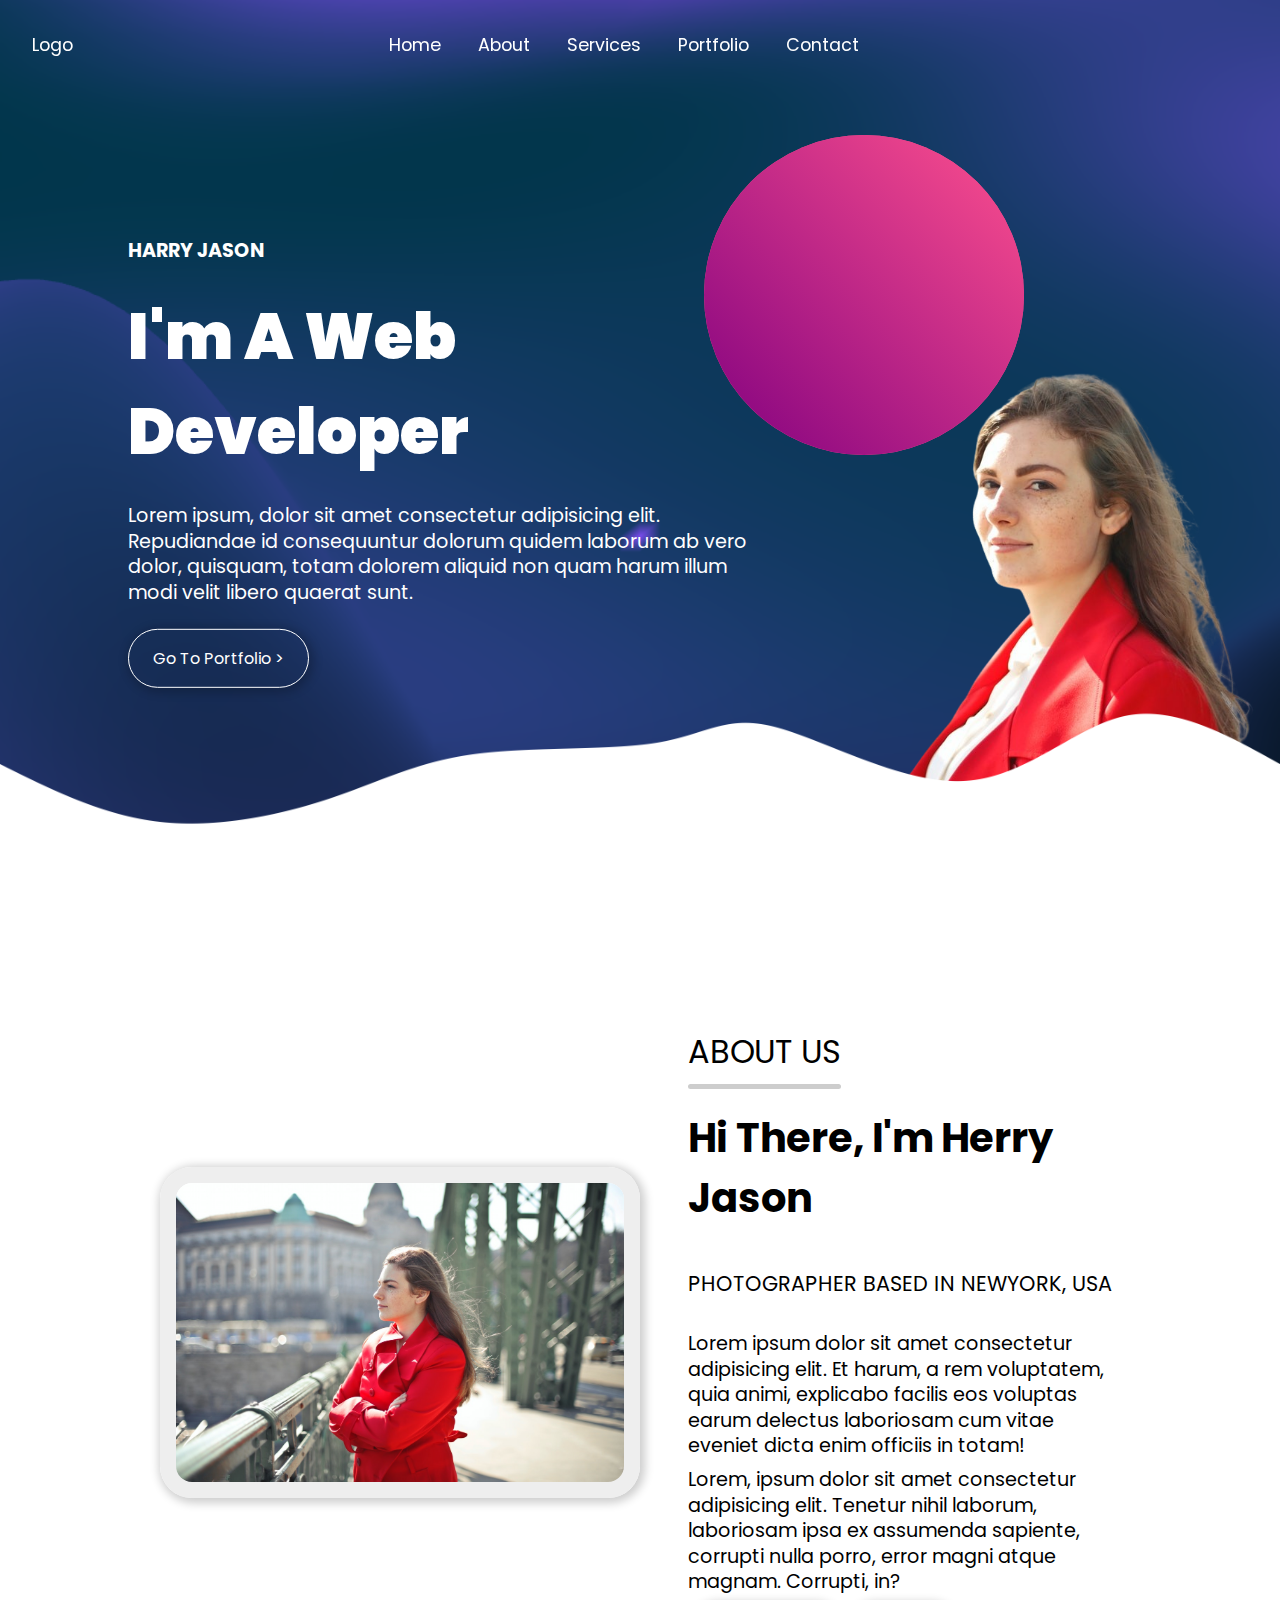
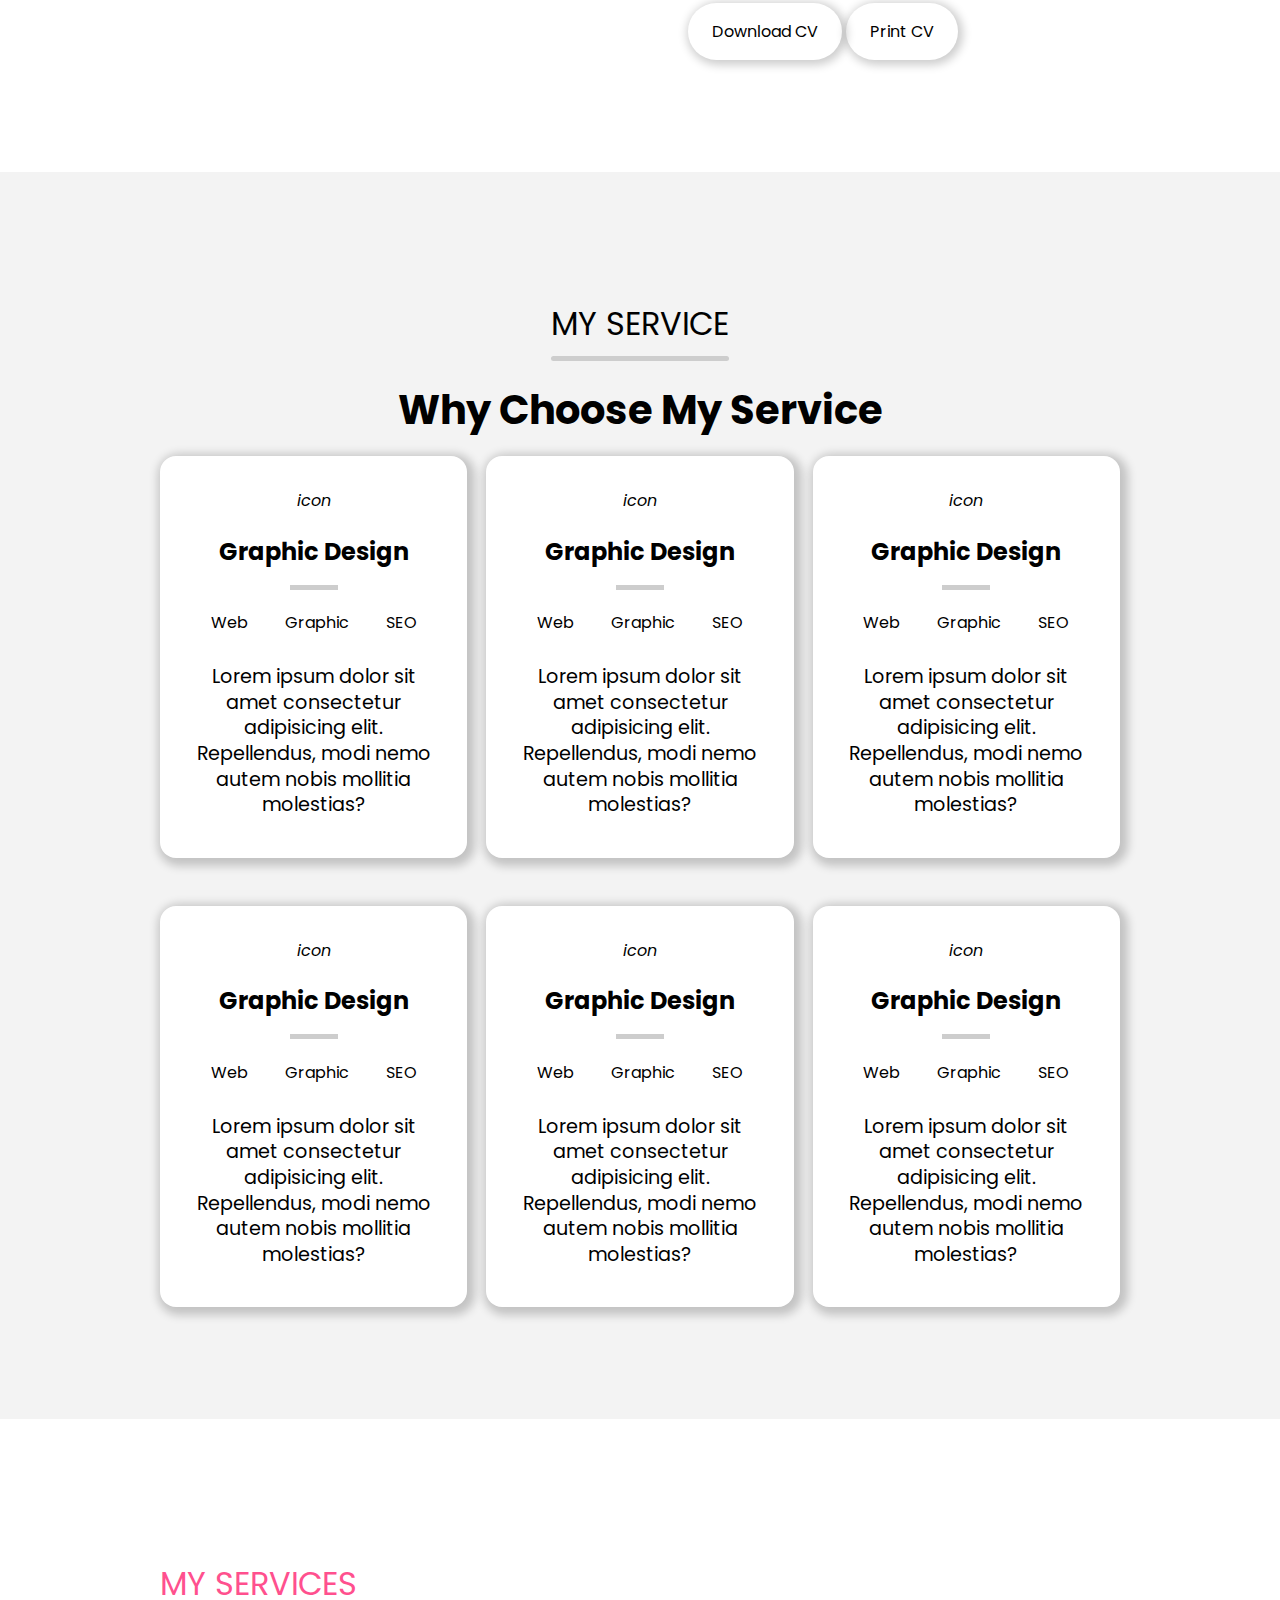
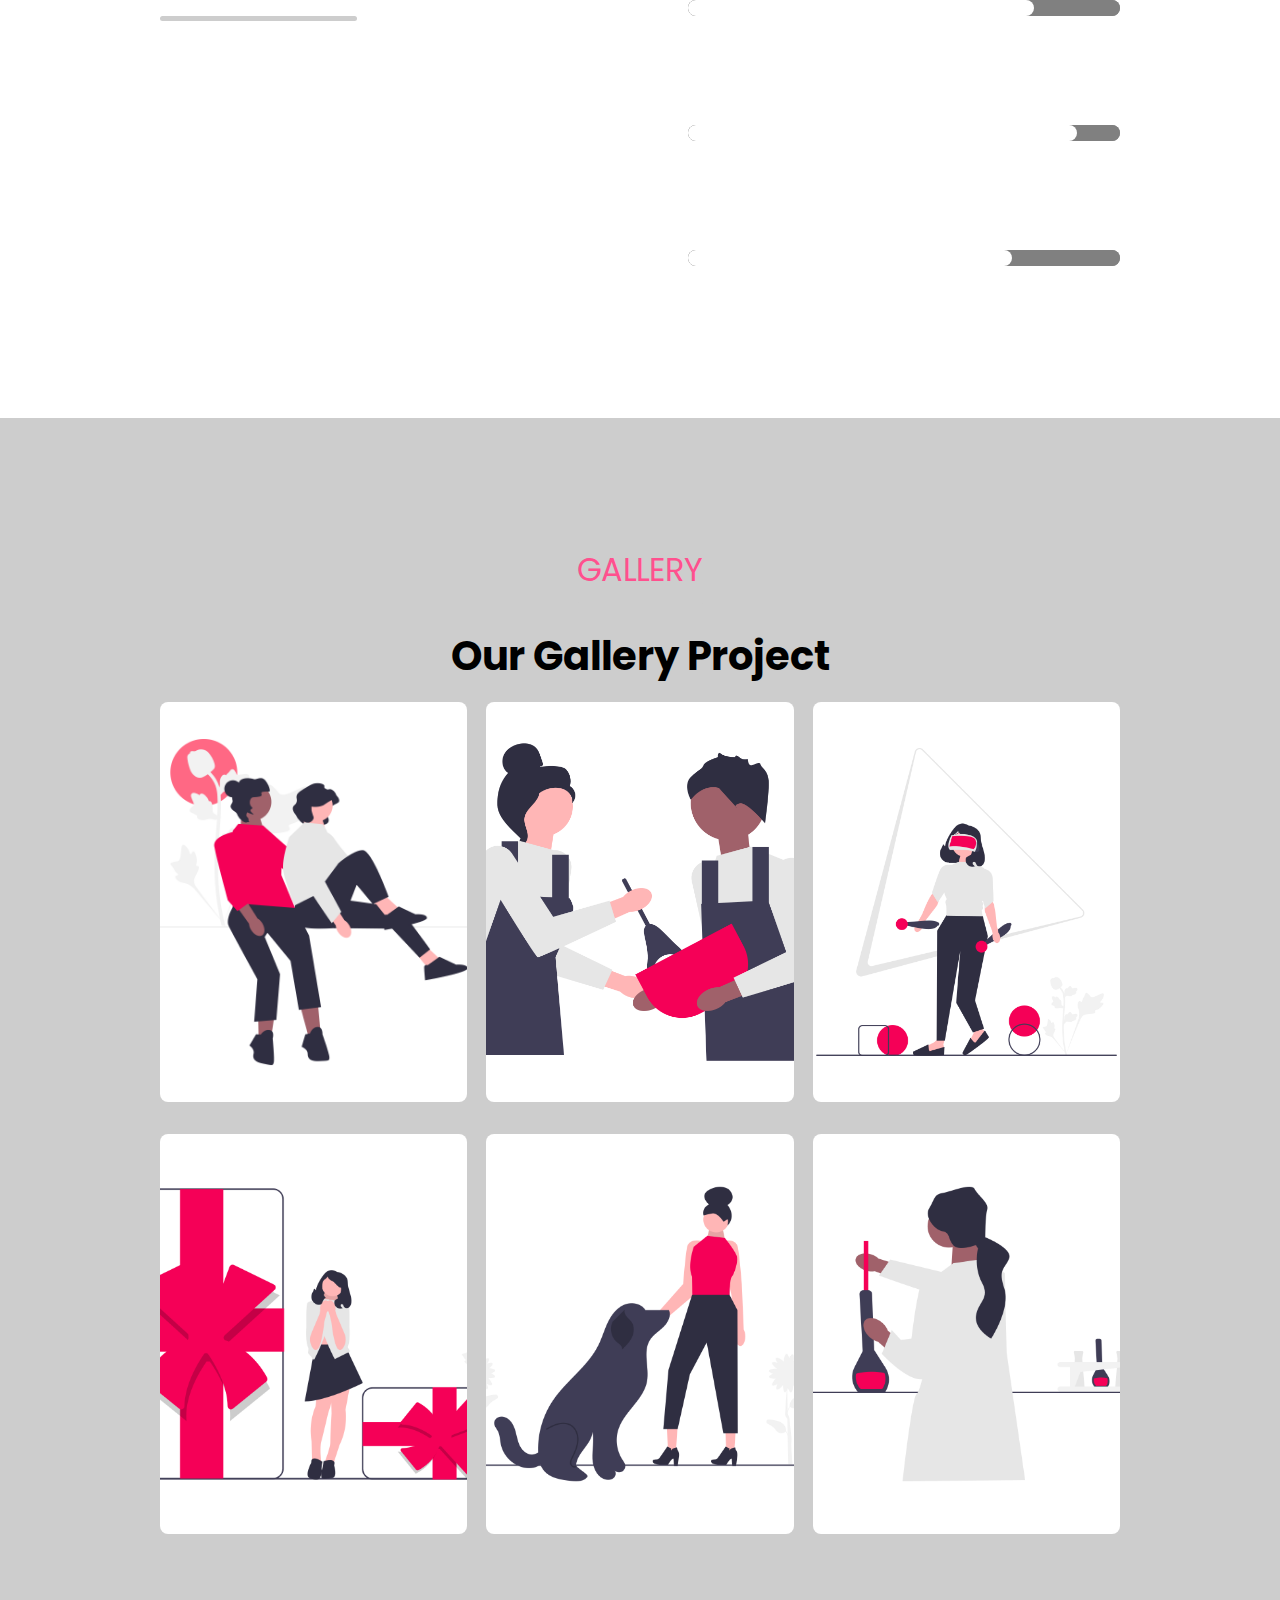
<file: index.html>
<!DOCTYPE html>
<html lang="en">
    <head>
        <meta charset="UTF-8"/>
        <meta http-equiv="X-UA-Compatible" content="IE=edge"/>
        <meta name="viewport" content="width=device-width, initial-scale=1.0"/>
        <title>Porfolio</title>
        <!-- fontawesome css -->
        <link rel="stylesheet" href="https://cdnjs.cloudflare.com/ajax/libs/font-awesome/6.1.1/css/all.min.css" integrity="sha512-KfkfwYDsLkIlwQp6LFnl8zNdLGxu9YAA1QvwINks4PhcElQSvqcyVLLD9aMhXd13uQjoXtEKNosOWaZqXgel0g==" crossorigin="anonymous" referrerpolicy="no-referrer" />

        <!-- custom css -->
        <link rel="stylesheet" href="css/style.css"/>

    </head>

    <body>
        <!-- header -->
        <header>
            <nav>
                <a href="#">Logo</a>

                <button class="toggle"><i class="fa-solid fa-bars"></i></button>
                <!-- <i class="fa-solid "></i> -->

                <div class="navbar-menu">
                    <ul>
                        <li><a href="#home">Home</a></li>
                        <li><a href="#about">About</a></li>
                        <li><a href="#service">Services</a></li>
                        <li><a href="#portfolio">portfolio</a></li>
                        <li><a href="#contact">contact</a></li>
                    </ul>
                </div>
                <div class="navbar-social">
                    <ul>
                        <li><a href="#"><i class="fa-brands fa-facebook-f"></i></a></li>
                        <li><a href="#"><i class="fa-brands fa-instagram"></i></a></li>
                        <li><a href="#"><i class="fa-brands fa-twitter"></i></a></li>
                    </ul>
                </div>
            </nav>
        </header>

        <!-- home -->
        <section class="home" id="home">
            <div class="home-content">
                <p class="name">harry jason</p>
                <p class="home-title">I'm a Web developer</p>
                <p class="para">
                    Lorem ipsum, dolor sit amet consectetur adipisicing elit. Repudiandae id consequuntur dolorum quidem laborum ab vero dolor, quisquam, totam dolorem aliquid non quam harum illum modi velit libero quaerat sunt.
                </p>
                <a href="#" class="btn">go to portfolio &gt;</a>
                <!-- html entity -->    
            </div>

            <div class="home-pic">
                <img src="img/profile.png" alt="">
            </div>

            <div class="circle"></div>

            <div class="wave">
                <img src="img/wave.png" alt="">
            </div>
        </section>


        <!-- About -->
        <section class="about" id="about">
            <div class="about-img">
                <img src="img/about-profile.jpg" alt="">
            </div>
            <div class="about-content">
                <h1 class="title">about us</h1>
                <h2 class="sub-title">hi there, i'm herry jason</h2>
                <p class="info">photographer based in newyork, usa</p>
                <p class="para">Lorem ipsum dolor sit amet consectetur adipisicing elit. Et harum, a rem voluptatem, quia animi, explicabo facilis eos voluptas earum delectus laboriosam cum vitae eveniet dicta enim officiis in totam!</p>
                <p class="para">Lorem, ipsum dolor sit amet consectetur adipisicing elit. Tenetur nihil laborum, laboriosam ipsa ex assumenda sapiente, corrupti nulla porro, error magni atque magnam. Corrupti, in?</p>
                <a href="#" class="btn">download CV</a>
                <a href="#" class="btn">print CV</a>
            </div>
        </section>

        <!-- service -->
        <section class="service" id="service">
            <h1 class="title">my service</h1>
            <h1 class="sub-title">why choose my service</h1>
            <div class="service-content">
                <div class="box">
                    <div class="box-icon">
                        <i>icon</i>
                    </div>
                    <h2 class="box-title">graphic design</h2>
                    <div class="box-info">
                        <span>Web</span>
                        <span>Graphic</span>
                        <span>SEO</span>
                    </div>
                    <p class="para">Lorem ipsum dolor sit amet consectetur adipisicing elit. Repellendus, modi nemo autem nobis mollitia molestias?</p>
                </div>
                <div class="box">
                    <div class="box-icon">
                        <i>icon</i>
                    </div>
                    <h2 class="box-title">graphic design</h2>
                    <div class="box-info">
                        <span>Web</span>
                        <span>Graphic</span>
                        <span>SEO</span>
                    </div>
                    <p class="para">Lorem ipsum dolor sit amet consectetur adipisicing elit. Repellendus, modi nemo autem nobis mollitia molestias?</p>
                </div>
                <div class="box">
                    <div class="box-icon">
                        <i>icon</i>
                    </div>
                    <h2 class="box-title">graphic design</h2>
                    <div class="box-info">
                        <span>Web</span>
                        <span>Graphic</span>
                        <span>SEO</span>
                    </div>
                    <p class="para">Lorem ipsum dolor sit amet consectetur adipisicing elit. Repellendus, modi nemo autem nobis mollitia molestias?</p>
                </div>
                <div class="box">
                    <div class="box-icon">
                        <i>icon</i>
                    </div>
                    <h2 class="box-title">graphic design</h2>
                    <div class="box-info">
                        <span>Web</span>
                        <span>Graphic</span>
                        <span>SEO</span>
                    </div>
                    <p class="para">Lorem ipsum dolor sit amet consectetur adipisicing elit. Repellendus, modi nemo autem nobis mollitia molestias?</p>
                </div>
                <div class="box">
                    <div class="box-icon">
                        <i>icon</i>
                    </div>
                    <h2 class="box-title">graphic design</h2>
                    <div class="box-info">
                        <span>Web</span>
                        <span>Graphic</span>
                        <span>SEO</span>
                    </div>
                    <p class="para">Lorem ipsum dolor sit amet consectetur adipisicing elit. Repellendus, modi nemo autem nobis mollitia molestias?</p>
                </div>
                <div class="box">
                    <div class="box-icon">
                        <i>icon</i>
                    </div>
                    <h2 class="box-title">graphic design</h2>
                    <div class="box-info">
                        <span>Web</span>
                        <span>Graphic</span>
                        <span>SEO</span>
                    </div>
                    <p class="para">Lorem ipsum dolor sit amet consectetur adipisicing elit. Repellendus, modi nemo autem nobis mollitia molestias?</p>
                </div>
            </div>
        </section>
        
        <!-- skill -->
        <section class="skill">
            <div class="skill-content">
                <h1 class="title">my services</h1>
                <h2 class="sub-title">my design and development skill</h2>
                <p class="para">
                    Lorem ipsum dolor sit, amet consectetur adipisicing elit. Dolorem ullam possimus debitis laboriosam hic veniam adipisci vitae ut dicta earum!   
                </p>
            </div>
            <div class="skill-progress">
                <div class="progress-bar">
                    <h3 class="progress-title">photography</h3>
                    <span class="progress-value">80%</span>
                    <progress value="80" max="100"></progress>
                </div>
                <div class="progress-bar">
                    <h3 class="progress-title">graphic design</h3>
                    <span class="progress-value">90%</span>
                    <progress value="90" max="100"></progress>
                </div>
                <div class="progress-bar">
                    <h3 class="progress-title">application development</h3>
                    <span class="progress-value">75%</span>
                    <progress value="75" max="100"></progress>
                </div>
            </div>
        </section>

        <!-- portfolio -->
        <section class="portfolio" id="portfolio">
            <h1 class="title">Gallery</h1>
            <h2 class="sub-title">our gallery project</h2>
            <div class="portfolio-content">
                <div class="box">
                    <div class="box-img">
                        <img src="img/undraw00001.png" alt="">
                    </div>
                    <div class="box-content">
                        <div class="box-text">
                            <h3 class="box-title">01. creative frame</h3>
                            <p>web design</p>
                        </div>
                        <div class="box-icon"></div>
                    </div>
                </div>
                <div class="box">
                    <div class="box-img">
                        <img src="img/undraw00002.png" alt="">
                    </div>
                    <div class="box-content">
                        <div class="box-text">
                            <h3 class="box-title">01. creative frame</h3>
                            <p>web design</p>
                        </div>
                        <div class="box-icon"></div>
                    </div>
                </div>
                <div class="box">
                    <div class="box-img">
                        <img src="img/undraw00003.png" alt="">
                    </div>
                    <div class="box-content">
                        <div class="box-text">
                            <h3 class="box-title">01. creative frame</h3>
                            <p>web design</p>
                        </div>
                        <div class="box-icon"></div>
                    </div>
                </div>
                <div class="box">
                    <div class="box-img">
                        <img src="img/undraw00004.png" alt="">
                    </div>
                    <div class="box-content">
                        <div class="box-text">
                            <h3 class="box-title">01. creative frame</h3>
                            <p>web design</p>
                        </div>
                        <div class="box-icon"></div>
                    </div>
                </div>
                <div class="box">
                    <div class="box-img">
                        <img src="img/undraw00005.png" alt="">
                    </div>
                    <div class="box-content">
                        <div class="box-text">
                            <h3 class="box-title">01. creative frame</h3>
                            <p>web design</p>
                        </div>
                        <div class="box-icon"></div>
                    </div>
                </div>
                <div class="box">
                    <div class="box-img">
                        <img src="img/undraw00006.png" alt="">
                    </div>
                    <div class="box-content">
                        <div class="box-text">
                            <h3 class="box-title">01. creative frame</h3>
                            <p>web design</p>
                        </div>
                        <div class="box-icon"></div>
                    </div>
                </div>
            </div>
        </section>

        <div id="up">
            <i class="fa-solid fa-arrow-up"></i>
        </div>

        <script src="js/script.js"></script>
    </body>
</html>
</file>
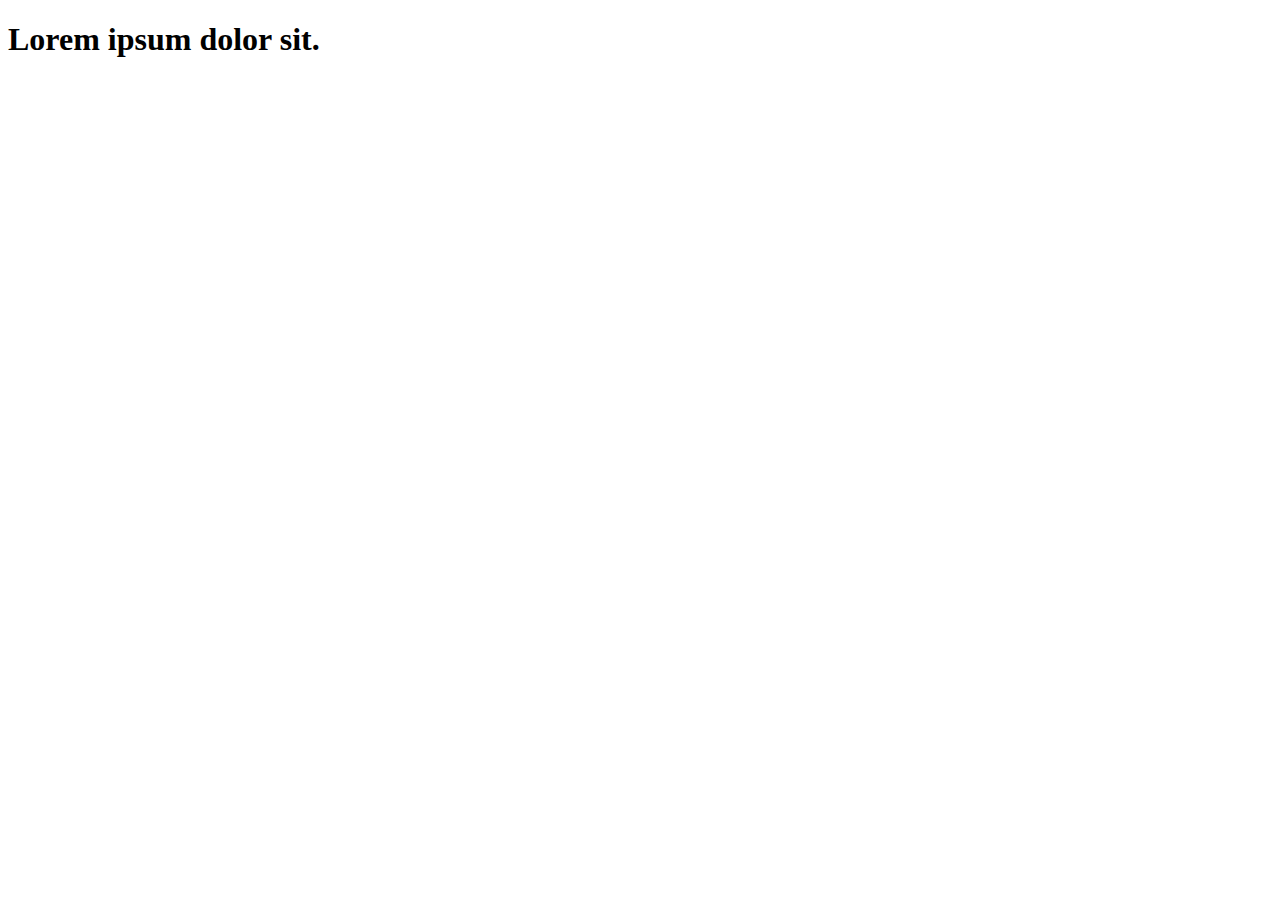
<file: animation.html>
<!DOCTYPE html>
<html lang="en">
<head>
    <meta charset="UTF-8">
    <meta http-equiv="X-UA-Compatible" content="IE=edge">
    <meta name="viewport" content="width=device-width, initial-scale=1.0">
    <title>Animation</title>
    <style>
        h1 {
            animation-name: change;
            animation-duration: 3s;
            animation-iteration-count: infinite;
            animation-timing-function: ease;   
        }
        @keyframes change {
            0% {
                color: red;
            }
            50% { 
                color: blue;
             }
            100% {
                color: gold;
            }
        }
    </style>
</head>
<body>
    <h1>Lorem ipsum dolor sit.</h1>
</body>
</html>
</file>
<file: css/style.css>
@import url('https://fonts.googleapis.com/css2?family=Poppins:ital,wght@0,100;0,200;0,300;0,400;0,500;0,600;0,700;0,800;0,900;1,100;1,200;1,300;1,400;1,500;1,600;1,700;1,800;1,900&display=swap');

/* global css */
html {
    scroll-behavior: smooth;
}

* {
    padding: 0;
    margin: 0;
    box-sizing: border-box;
    font-family: 'poppins', sans-serif;
}

.btn {
    /* border: 1px solid #000; */
    box-shadow: 2px 2px 10px 3px rgba(0, 0, 0, .2);
    padding: 1rem 1.5rem;
    display: inline-block;
    border-radius: 30px;
    color: #000;
    text-decoration: none;
    text-transform: capitalize;
    cursor: pointer;
    transition: all .5s;
}

.btn:hover {
    background-color: #FF508E;
    color: #fff;
}

section {
    padding: 7rem 10rem;
}

.title {
    text-transform: uppercase;
    font-weight: normal;
    padding: 1rem 0;
    display: inline-block;
    position: relative;
}

.title::after {
    content: "";
    display: block;
    width: 100%;
    height: 5px;
    border-radius: 1rem;
    background-color: #cdcdcd;
    position: absolute;

    top: 90%;
}

.sub-title {
    text-transform: capitalize;
    font-size: 2.5rem;
    padding: 1rem 0;
    font-weight: bold;
}

/* header */
header {
    position: fixed;
    /* width: 100%; */
    top: 0;
    left: 0;
    right: 0;
    z-index: 10;
    font-size: 1.1rem;
}

header.bg {
    background: rgba(0, 0, 0, .5);
}

nav {
    display: flex;
    flex-wrap: wrap;
    justify-content: space-between;
    align-items: center;
    padding: 1rem;
}

li {
    list-style: none;
    text-align: center;
    display: inline-block;
}

nav a,
.toggle {
    padding: 1rem;
    display: inline-block;
    text-transform: capitalize;
    text-decoration: none;
    color: #fff;
    transition: all .5s ease-in-out;
    background-color: transparent;
    border: 0;
}

nav a:hover {
    color: #FF508E;
}

.toggle {
    display: none;
}

/* home */
.home {
    height: 100vh;
    position: relative;
    background-image: url("../img/background.png");
    background-repeat: no-repeat;
    background-size: cover;
    color: #fff;
}

.home-content {
    position: absolute;
    top: 50%;
    left: 10%;
    width: 50%;
    transform: translateY(-50%);
    z-index: 2;
}

.home-content .name {
    text-transform: uppercase;
    font-size: 1.2rem;
    font-weight: bold;
}

.para {
    text-transform: none;
    font-size: 1.2rem;
    line-height: 1.6rem;
    margin: .5rem 0;
}

.home-content .home-title {
    text-transform: capitalize;
    font-size: 4rem;
    font-weight: 900;
}

.home-content .name,
.home-content .para,
.home-content .title {
    margin: 1.5rem 0;
}

.home .btn {
    color: #fff;
    border: 1px solid #fff;
}

.home .btn:hover {
    border: 1px solid #FF508E;
}

.home-pic {
    position: absolute;
    bottom: 0;
    right: 0;
    width: 35vw;
    z-index: 2;
}

.home-pic img {
    width: 100%;
    height: 100%;
    object-fit: cover;
}

.home .circle {
    position: absolute;
    background-color: #FF508E;
    width: 20rem;
    height: 20rem;
    border-radius: 20rem;
    top: 15%;
    right: 20%;
}

.home .circle::after {
    content: "";
    display: inline-block;
    width: 20rem;
    height: 20rem;
    border-radius: 20rem;
    background: linear-gradient(45deg, purple, #FF508E);
    animation-name: move;
    animation-duration: 5s;
    animation-iteration-count: infinite;
}

@keyframes move {
    0% {
        transform: translate(-7%, 7%);
    }

    50% {
        transform: translate(7%, -7%);
    }

    100% {
        transform: translate(-7%, 7%);
    }
}


.wave {
    height: 15vw;
    position: absolute;
    bottom: 0;
    left: 0;
    right: 0;
    z-index: 3;
    overflow: hidden;
}

.wave img {
    width: 100%;
    height: 100%;
    object-fit: cover;
    object-position: top;
}

/* about */
.about {
    display: flex;
    flex-wrap: wrap;
    justify-content: center;
    align-items: center;
}

.about-img,
.about-content {
    width: 50%;
}

.about-img img {
    width: 100%;
    border: 1rem solid #eee;
    border-radius: 2rem;
    box-shadow: 2px 2px 10px 3px rgba(0, 0, 0, .2);
}

.about-content {
    padding-left: 3rem;
}

.info {
    text-transform: uppercase;
    font-size: 1.3rem;
    padding: 1.5rem 0;
}

/* service */
.service {
    text-align: center;
    background-color: #f3f3f3;
}

.service-content {
    display: flex;
    flex-wrap: wrap;
    justify-content: space-between;
    row-gap: 3rem;
}

.service-content .box {
    width: 32%;
    padding: 2rem;
    box-shadow: 3px 3px 10px 5px rgba(0, 0, 0, .2);
    background-color: #fff;
    border-radius: 1rem;
}

.service-content .box-title {
    padding: 1.3rem 0;
    text-transform: capitalize;
    font-weight: bold;
    position: relative;
}

.service-content .box-title::after {
    content: "";
    display: inline-block;
    width: 3rem;
    height: 5px;
    background-color: #cdcdcd;
    position: absolute;
    bottom: 0;
    left: 50%;
    transform: translateX(-50%);
}

.service-content .box-info {
    display: flex;
    justify-content: space-around;
    padding: 1.3rem 0;
}

/* skill */
.skill {
    display: flex;
    flex-wrap: wrap;
    justify-content: center;
    align-items: center;
    background: linear-gradient(rgba(0, 0, 0, .5), rgba(0, 0, 0, .7)), url("../img/bg.jpg");
    background-repeat: no-repeat;
    background-size: cover;
    background-attachment: fixed;
}

.skill-content,
.skill-progress {
    width: 50%;
}

.skill-content {
    color: #fff;
}

.skill-content .title {
    color: #FF508E;
}

.skill-progress {
    color: #fff;
    text-transform: uppercase;
}

.skill-progress .progress-bar {
    display: flex;
    flex-wrap: wrap;
    justify-content: space-between;
    padding: 2rem 0;
    padding-left: 3rem;
    position: relative;
}

.progress-bar progress {
    width: 100%;
    border-radius: 10px;
}

.progress-bar::before {
    content: "";
    width: 10px;
    height: 10px;
    background-color: #fff;
    position: absolute;
    top: 30%;
    left: 0;
}

/* mozilla */
.progress-bar progress {
    margin: .5rem 0;
    background-color: gray;
    border: 0;
}

.progress-bar progress::-moz-progress-bar {
    background-color: #fff;
    border-radius: 10px;

}

/* chrome */
progress::-webkit-progress-bar {
    background-color: gray;
    border-radius: 10px;
}

progress::-webkit-progress-value {
    background-color: #fff;
    border-radius: 10px;

}

/* portfolio */
.portfolio .title {
    color: #FF508E;
}

.portfolio {
    text-align: center;
    background-color: #cdcdcd;
}

.portfolio-content {
    display: flex;
    flex-wrap: wrap;
    justify-content: space-between;
    align-items: center;
    row-gap: 2rem;
}

.portfolio-content .box {
    width: 32%;
    height: 25rem;
    position: relative;
}

.portfolio-content .box .box-img {
    position: absolute;
    width: 100%;
    height: 100%;
}

.portfolio-content .box .box-img img {
    width: 100%;
    height: 100%;
    border-radius: .5rem;
    object-fit: cover;
}

.portfolio-content .box .box-content {
    position: absolute;
    top: 50%;
    left: 50%;
    transform: translate(-50%, -50%);
    background-color: #fff;
    text-transform: capitalize;
    transition: all .5s;
    opacity: 0;
    padding: 1rem;
    text-align: left;
    border-radius: .5rem;
    box-shadow: 3px 3px 5px 3px rgba(0, 0, 0, .2);
}

.portfolio-content .box .box-content p {
    color: #FF508E;
}

.portfolio-content .box .box-content .box-title {
    text-transform: uppercase;
}

.portfolio-content .box:hover .box-content {
    top: 80%;
    opacity: 1;
}

#up {
    position: fixed;
    right: 2rem;
    bottom: 2rem;
    background-color: #FF508E;
    width: 50px;
    height: 50px;
    padding: 1rem;
    color: #eee;
    text-align: center;
    font-size: 1.4rem;
    display: flex;
    align-items: center;
    justify-content: center;
    border-radius: 1rem;
    z-index: 100;
    opacity: 0;
    cursor: pointer;
}


/********** 
**********
media query
********** 
**********/

@media (max-width: 1200px) {
    html {
        font-size: 75%;
    }

    .home .circle {
        position: absolute;
        background-color: #FF508E;
        width: 20rem;
        height: 20rem;
        border-radius: 20rem;
        top: 15%;
        right: 20%;
    }
}

@media (max-width: 992px) {

    /* header */
    .toggle {
        display: block;
    }

    .navbar-menu,
    .navbar-social {
        display: none;
        width: 100%;
    }

    nav li {
        display: block;
        text-align: left;
    }

    .navbar-menu a,
    .navbar-social a {
        width: 100%;
    }

    /* .toggle:hover ~ .navbar-menu {
        display: block;
    }
    .toggle:hover ~ .navbar-social {
        display: block;
    } */
    .navbar-menu.active,
    .navbar-social.active {
        display: block;
    }

    /* about */
    .about-img,
    .about-content {
        width: 100%;
    }

    .about-img {
        margin-bottom: 1rem;
    }

    /* serivce */
    .service-content .box {
        width: 48%;
    }

    /* portfolio */
    .portfolio-content .box {
        width: 48%;
    }

}

@media (max-width: 768px) {
    html {
        font-size: 65%;
    }

    section {
        padding: 1rem;
    }

    .home-content {
        width: 80%;
    }

    .home-pic,
    .circle {
        display: none;
    }

    /* skill */
    .skill-content,
    .skill-progress {
        width: 100%;
    }

    .skill-content {
        margin-bottom: 1rem;
    }

}

@media (max-width: 576px) {

    /* serivce */
    .service-content .box {
        width: 100%;
    }

    /* portfolio */
    .portfolio-content .box {
        width: 100%;
    }
}
</file>
